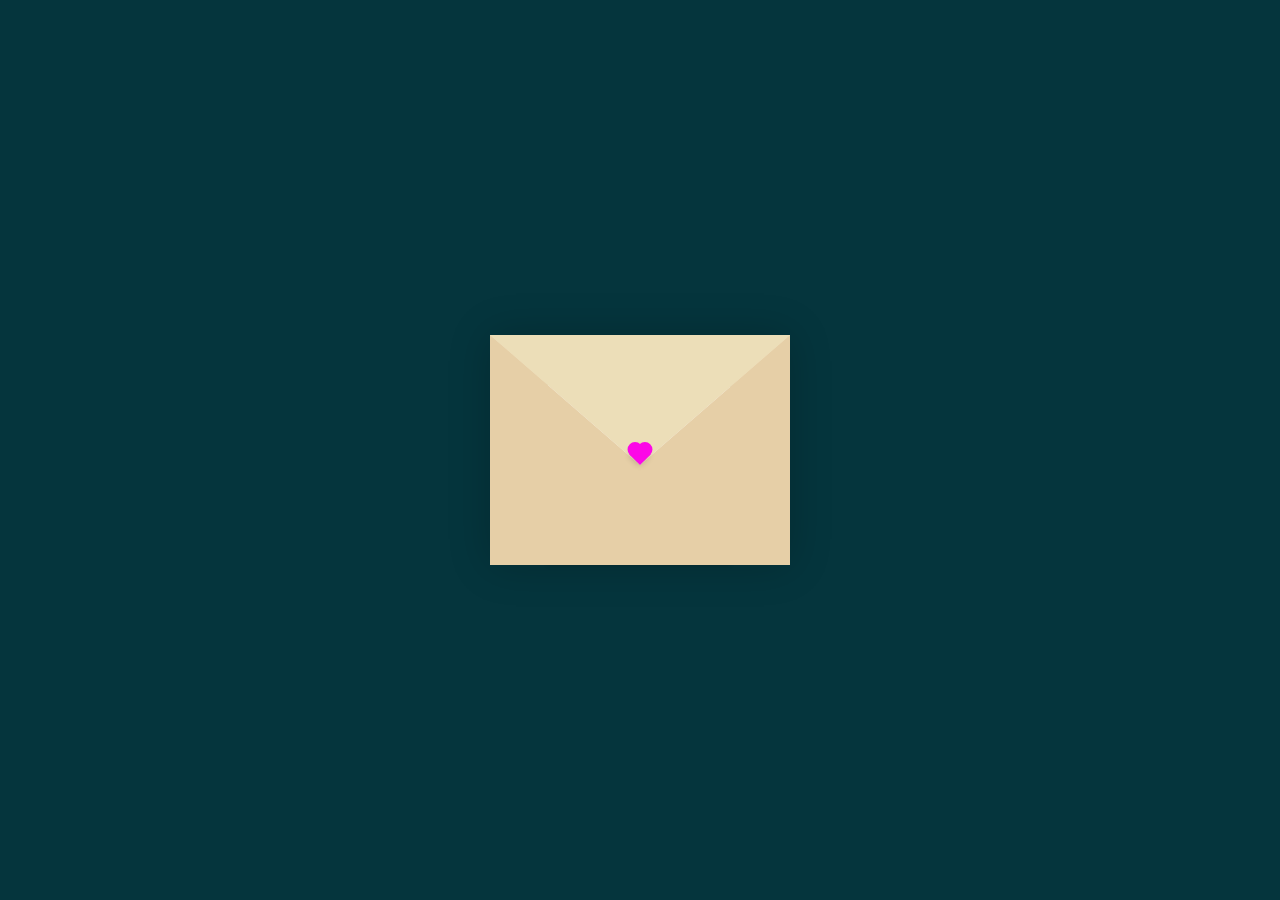
<file: index.html>
<!DOCTYPE html>
<html lang="en">

<head>
    <meta charset="UTF-8" />
    <meta http-equiv="X-UA-Compatible" content="IE=edge" />
    <meta name="viewport" content="width=device-width, initial-scale=1.0" />
    <title>Love Letter</title>
    <link rel="stylesheet" href="./css/style.css" />
    <script src="./js/main.js" defer></script>
</head>

<body>
    <div class="container">
        <div class="envelope-wrapper">
            <div class="envelope">
                <div class="letter">
                    <div class="text">
                        <span>
                            <strong>Dear Someone. </strong>
                            <img src="./assets/ai-photo.jpg" alt="" />
                        </span>
                        <p>
                            
                            Atika something
                        </p>
                    </div>
                </div>
            </div>
            <div class="heart"></div>
        </div>
    </div>
    <!-- <script>
        const envelope = document.querySelector('.envelope-wrapper');
        envelope.addEventListener('click', () => {
            envelope.classList.toggle('flap');
        });
    </script> -->
</body>

</html>
</file>
<file: css/style.css>
:root {
  --primary: #fff;
  --bg-color: rgb(5, 53, 61);
  --bg-envelope-color: #f5edd1;
  --envelope-tab: #ecdeb8;
  --envelope-cover: #e6cfa7;
  --shadow-color: rgba(0, 0, 0, 0.2);
  --txt-color: #444;
  --heart-color: rgb(252, 8, 231);
}
body {
  margin: 0;
  padding: 0;
  box-sizing: border-box;
  background: var(--bg-color);
  display: flex;
  align-items: center;
  justify-content: center;
}

span {
  display: flex;
  justify-content: left;
  gap: 4px;
  align-items: center;
}

img {
  height: 12px;
  width: 12px;
  border-radius: 50%;
}

.container {
  height: 100vh;
  display: grid;
  place-items: center;
}
.container > .envelope-wrapper {
  background: var(--bg-envelope-color);
  box-shadow: 0 0 40px var(--shadow-color);
}
.envelope-wrapper > .envelope {
  position: relative;
  width: 300px;
  height: 230px;
}
.envelope-wrapper > .envelope::before {
  content: "";
  position: absolute;
  top: 0;
  z-index: 2;
  border-top: 130px solid var(--envelope-tab);
  border-right: 150px solid transparent;
  border-left: 150px solid transparent;
  transform-origin: top;
  transition: all 0.5s ease-in-out 0.7s;
}
.envelope-wrapper > .envelope::after {
  content: "";
  position: absolute;
  z-index: 2;
  width: 0px;
  height: 0px;
  border-top: 130px solid transparent;
  border-right: 150px solid var(--envelope-cover);
  border-bottom: 100px solid var(--envelope-cover);
  border-left: 150px solid var(--envelope-cover);
}
.envelope > .letter {
  position: absolute;
  right: 20%;
  bottom: 0;
  width: 54%;
  height: 80%;
  background: var(--primary);
  text-align: center;
  transition: all 1s ease-in-out;
  box-shadow: 0 0 5px var(--shadow-color);
  padding: 20px 10px;
}

.envelope > .letter > .text {
  font-family: "Gill Sans", "Gill Sans MT", Calibri, "Trebuchet MS", sans-serif;
  color: var(--txt-color);
  text-align: left;
  font-size: 10px;
}
.heart {
  position: absolute;
  top: 50%;
  left: 50%;
  width: 15px;
  height: 15px;
  background: var(--heart-color);
  z-index: 4;
  transform: translate(-50%, -20%) rotate(45deg);
  transition: transform 0.5s ease-in-out 1s;
  box-shadow: 0 1px 6px var(--shadow-color);
  cursor: pointer;
}
.heart:before,
.heart:after {
  content: "";
  position: absolute;
  width: 15px;
  height: 15px;
  background-color: var(--heart-color);
  border-radius: 50%;
}
.heart:before {
  top: -7.5px;
}
.heart:after {
  right: 7.5px;
}
.flap > .envelope:before {
  transform: rotateX(180deg);
  z-index: 0;
}
.flap > .envelope > .letter {
  bottom: 100px;
  transform: scale(1.5);
  transition-delay: 1s;
}
.flap > .heart {
  transform: rotate(90deg);
  transition-delay: 0.4s;
}
</file>
